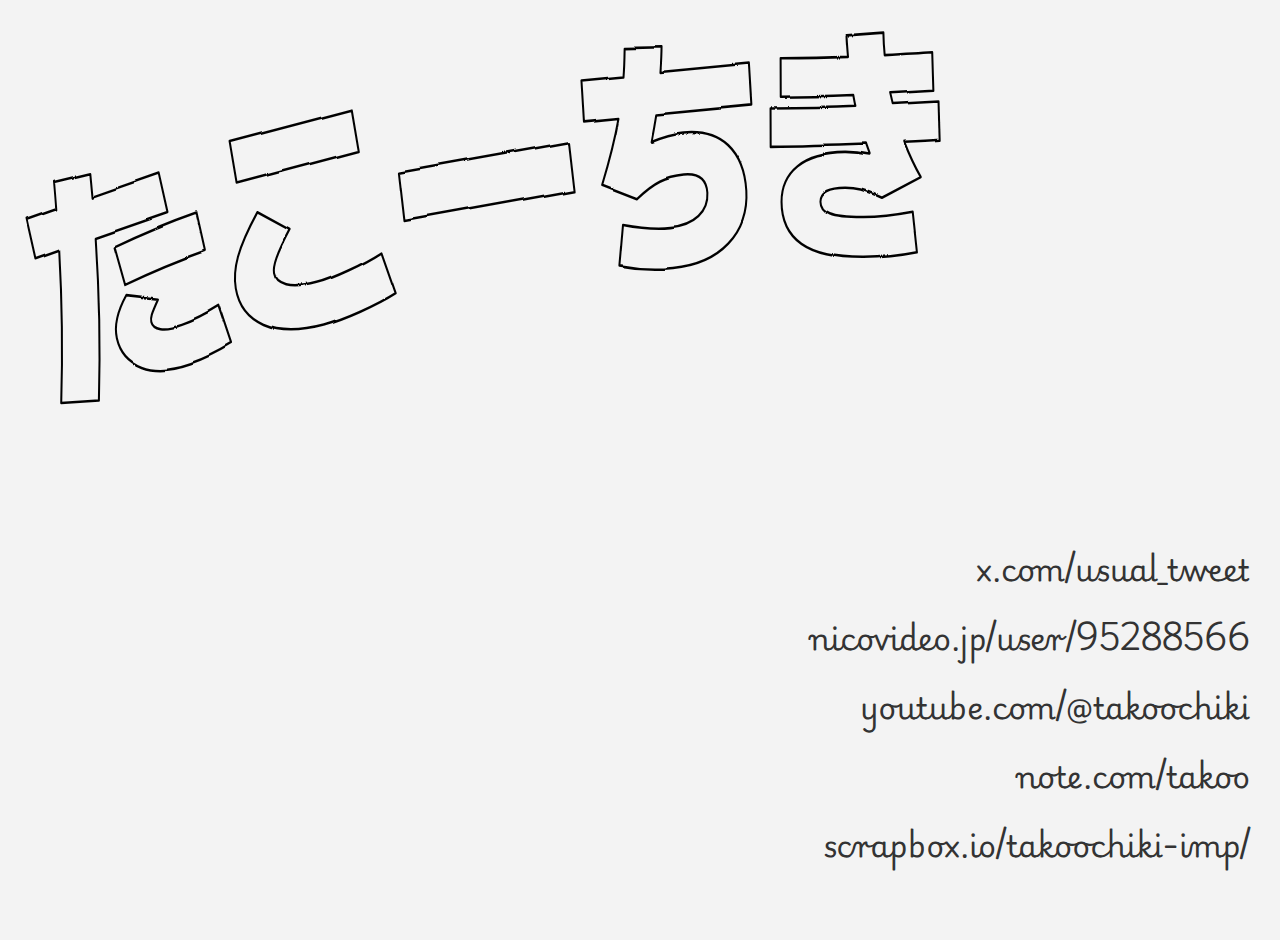
<file: index.html>
<!DOCTYPE html>
<html lang="ja">

<head>
    <meta charset="UTF-8">
    <meta name="viewport" content="width=device-width, initial-scale=1.0">
    <title>Takoochiki</title>
    <link rel="stylesheet" href="style.css">
    <!-- Google Fonts: Playwrite USA Modern & M PLUS 1p (for main text) -->
    <link rel="preconnect" href="https://fonts.googleapis.com">
    <link rel="preconnect" href="https://fonts.gstatic.com" crossorigin>
    <link
        href="https://fonts.googleapis.com/css2?family=M+PLUS+1p:wght@800;900&family=Playwrite+US+Modern:wght@100..400&display=swap"
        rel="stylesheet">
</head>

<body>

    <div class="container">
        <!-- Top-Left: Fluttering Text -->
        <div class="logo-container">
            <!-- Align to Top (YMin) to fix vertical position issue -->
            <svg viewBox="0 0 1000 400" class="fluttering-text" preserveAspectRatio="xMidYMin meet">
                <defs>
                    <!-- Turbulence Filter for Waving Effect (Reduced intensity) -->
                    <filter id="flutter" x="-20%" y="-20%" width="140%" height="140%">
                        <feTurbulence type="fractalNoise" baseFrequency="0.008" numOctaves="2" result="turbulence">
                            <!-- Added keyTimes and keySplines for smoother ease-in-out looping to prevent stutter -->
                            <animate attributeName="baseFrequency" dur="10s"
                                values="0.008 0.002; 0.002 0.01; 0.008 0.002" keyTimes="0; 0.5; 1" calcMode="spline"
                                keySplines="0.45 0 0.55 1; 0.45 0 0.55 1" repeatCount="indefinite" />
                        </feTurbulence>
                        <!-- Remove horizontal displacement by setting Red channel to constant 0.5 -->
                        <feColorMatrix type="matrix" in="turbulence" result="fixedTurbulence" values="0 0 0 0 0.5
                                    0 1 0 0 0
                                    0 0 1 0 0
                                    0 0 0 1 0" />
                        <feDisplacementMap in="SourceGraphic" in2="fixedTurbulence" scale="10" xChannelSelector="R"
                            yChannelSelector="G" />
                    </filter>
                </defs>

                <!-- Dynamic Path for Math Deformation -->
                <path id="math-curve" fill="none" />

                <!-- Text on Path -->
                <text class="outlined-text" filter="url(#flutter)">
                    <textPath href="#math-curve" startOffset="0%" text-anchor="start">たこーちき</textPath>
                </text>
            </svg>
        </div>

        <!-- Bottom-Right: Profile Links -->
        <div class="profile-links">
            <a href="https://x.com/usual_tweet" target="_blank" class="link-item">x.com/usual_tweet</a>
            <a href="https://www.nicovideo.jp/user/95288566" target="_blank"
                class="link-item">nicovideo.jp/user/95288566</a>
            <a href="https://www.youtube.com/@takoochiki" target="_blank" class="link-item">youtube.com/@takoochiki</a>
            <a href="https://note.com/takoo" target="_blank" class="link-item">note.com/takoo</a>
            <a href="https://scrapbox.io/takoochiki-imp/" target="_blank"
                class="link-item">scrapbox.io/takoochiki-imp/</a>
        </div>
    </div>

    <script src="script.js"></script>
</body>

</html>
</file>
<file: style.css>
/* Font replacement: Using Google Fonts M PLUS 1p due to local font error */


body,
html {
    margin: 0;
    padding: 0;
    width: 100%;
    height: 100%;
    background-color: #f3f3f3;
    overflow: hidden;
}

.container {
    position: relative;
    width: 100%;
    height: 100%;
    max-width: 1600px;
    /* Limit width on large screens */
    margin: 0 auto;
    /* Center the container */
    display: flex;
    flex-direction: column;
    justify-content: space-between;
}

/* Fluttering Text Area */
.logo-container {
    padding: 20px;
    margin: 0;
    width: 100%;
    /* Changed from 100vw to fit container */
    height: 100vh;
    /* Full height */
    position: absolute;
    /* Position absolute to overlay or fill */
    top: 0;
    left: 0;
    display: flex;
    justify-content: flex-start;
    align-items: flex-start;
    pointer-events: none;
    /* Let clicks pass through to links */
    z-index: 1;
    user-select: none;
    /* Disable text selection */
    -webkit-user-select: none;
}

.fluttering-text {
    width: 100%;
    height: 100%;
    /* overflow: visible; - removed to default */
}

.outlined-text {
    font-family: 'M PLUS 1p', sans-serif;
    font-weight: 900;
    /* Extra Bold for logo look */
    font-size: 200px;
    /* Large size */
    fill: none;
    stroke: #000;
    stroke-width: 2px;
    stroke-linejoin: round;
    /* Optional: Slight rotation for dynamic feel if desired, but kept straight for now */
    letter-spacing: -25px;
    /* Narrow letter spacing */
    transform: scaleX(0.8);
    /* Compress X axis */
    transform-origin: top left;
    /* Transform from origin */
}

/* Profile Links Area */
.profile-links {
    position: absolute;
    bottom: 30px;
    right: 30px;
    display: flex;
    flex-direction: column;
    align-items: flex-end;
    gap: 15px;
    z-index: 2;
    /* Box is above the text layer */
}

.link-item {
    font-family: 'Playwrite US Modern', cursive;
    font-size: 30px;
    color: #333;
    text-decoration: none;
    transition: transform 0.3s ease, color 0.3s ease;
}

.link-item:hover {
    transform: scale(1.1) translateX(-10px);
    color: #e74c3c;
}

/* Mobile Responsiveness */
@media (max-width: 768px) {
    .logo-container {
        padding: 0;
        /* Remove padding to use full width */
    }

    /* Removed .outlined-text font-size reduction so it fills the SVG aspect ratio */

    .profile-links {
        right: 20px;
        /* Closer to edge on small screens */
        bottom: 20px;
        gap: 10px;
    }

    .link-item {
        font-size: 20px;
        /* Smaller links on mobile */
    }

}
</file>
